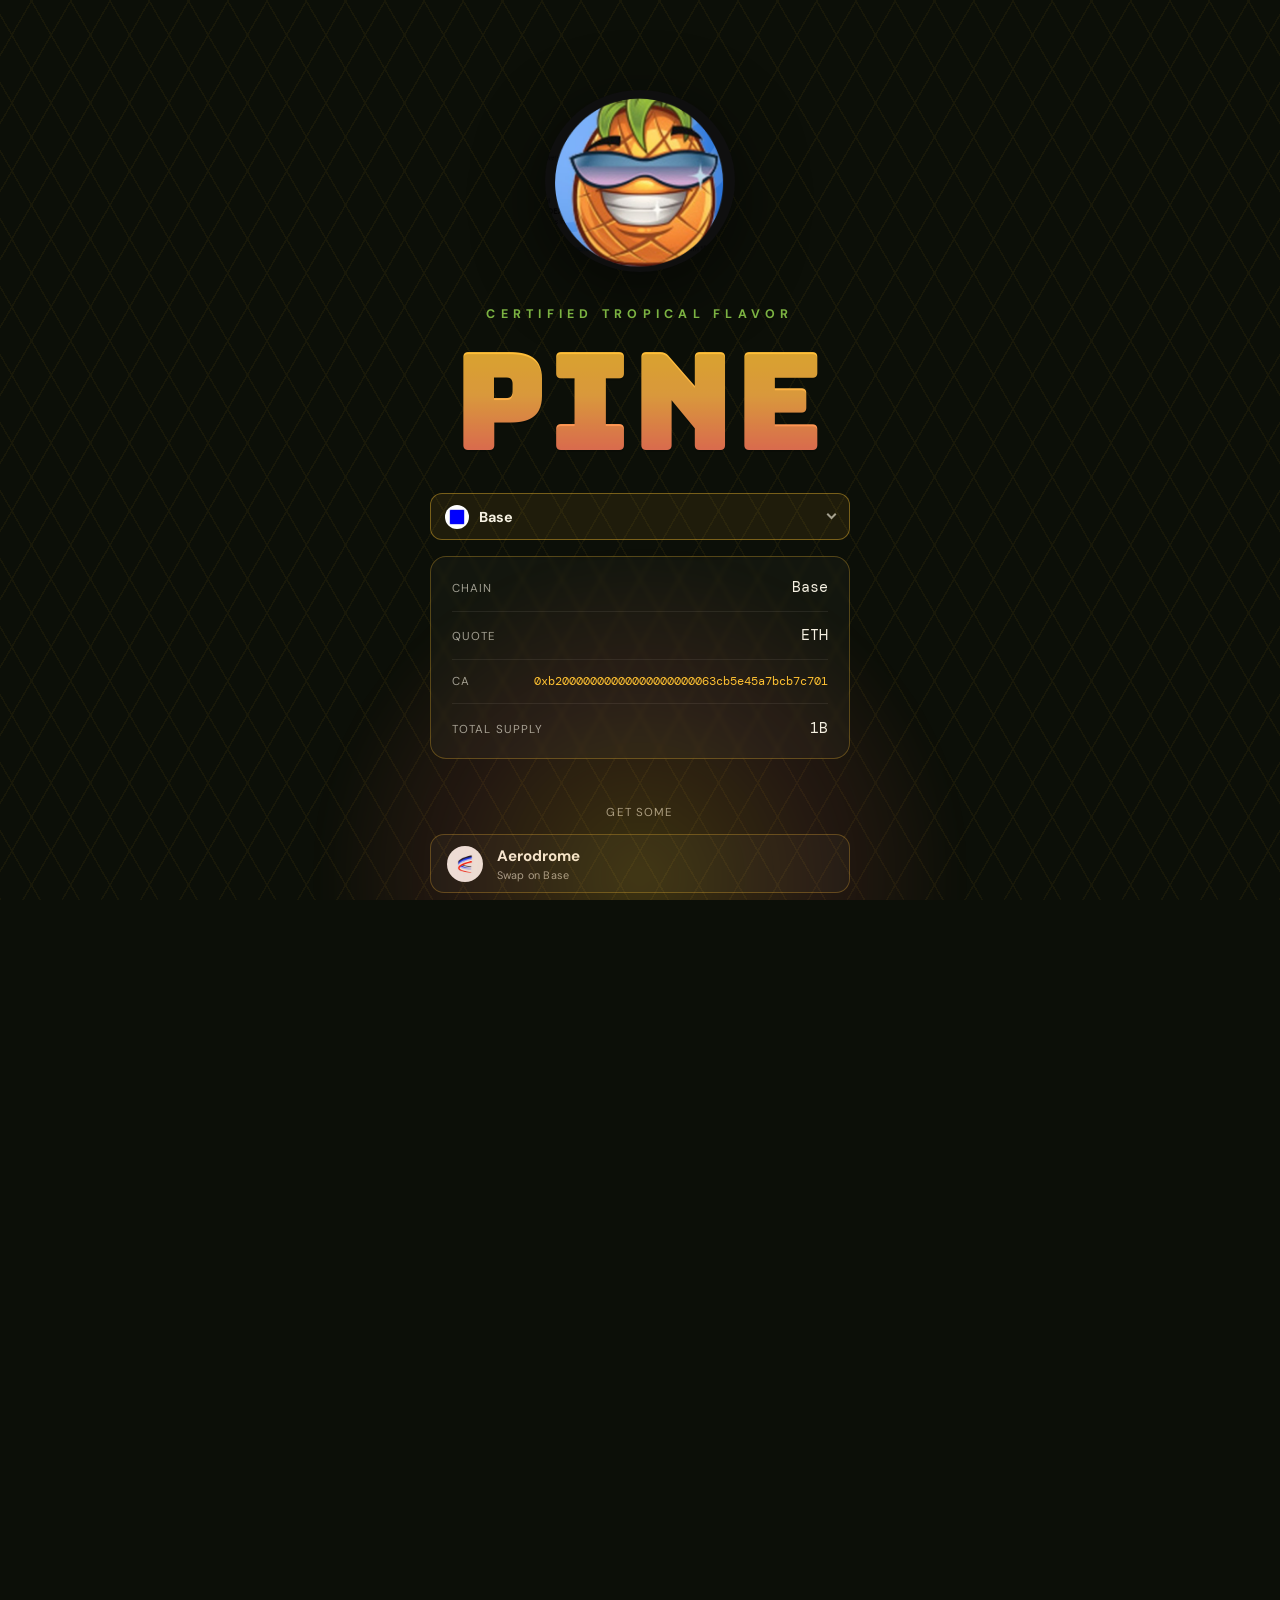
<file: index.html>
<!doctype html>
<html lang="en">
<head>
<meta charset="UTF-8" />
<meta name="viewport" content="width=device-width, initial-scale=1" />
<title>PINE</title>
<meta name="description" content="Pine mode: on." />
<link rel="icon" type="image/png" href="/favicon.png?v=2" />
<meta name="virtual-protocol-site-verification" content="03efa932c1103073885b5abf8538da6e" />
<meta property="og:title" content="PINE" />
<meta property="og:description" content="Pine mode: on." />
<meta property="og:image" content="/og.png" />
<meta property="og:type" content="website" />
<meta name="theme-color" content="#0c0f08" />

<link rel="preconnect" href="https://fonts.googleapis.com">
<link rel="preconnect" href="https://fonts.gstatic.com" crossorigin>
<link href="https://fonts.googleapis.com/css2?family=Bungee&family=DM+Mono:wght@400;500&family=DM+Sans:ital,opsz,wght@0,9..40,400;0,9..40,500;0,9..40,700;1,9..40,400&display=swap" rel="stylesheet">

<link rel="stylesheet" href="/css/styles.css" />

<audio id="pineAudio" src="/pine-theme.mp3" loop preload="none"></audio>

<script>
  window.va = window.va || function () { (window.vaq = window.vaq || []).push(arguments); };
</script>
<script defer src="https://cdn.vercel-insights.com/v1/script.js"></script>
</head>
<body>
  <main>
    <div class="glow"></div>
    <img class="mascota" src="/favicon.png" alt="Just a pineapple with sunglasses. What else?" />
    <p class="eyebrow">Certified tropical flavor</p>
    <h1>PINE</h1>

    <div class="chain-select" id="chainSelect">
      <div class="chain-trigger" onclick="toggleChainList()">
        <img id="chainTriggerIcon" src="" alt="" />
        <span id="chainTriggerName"></span>
        <span class="chain-chevron"></span>
      </div>
      <div class="chain-list" id="chainList"></div>
    </div>

    <div class="info-card" id="infoCard"></div>
    <span class="copy-hint" id="copyHint"></span>

    <div class="buy-section">
      <p class="buy-eyebrow">Get some</p>
      <div class="buy-buttons" id="buyButtons"></div>
    </div>

    <div class="estado off" id="estado" onclick="toggleModo()"><span class="punto"></span> <span id="estadoTexto">Pine mode: off</span></div>

    <div class="social-section">
      <p class="buy-eyebrow">Share the juice</p>
      <div class="share-buttons">
        <a class="share-btn" href="https://twitter.com/intent/tweet?text=%24PINE%20%F0%9F%8D%8D&url=https%3A%2F%2Fpine-six-alpha.vercel.app%2F" target="_blank" rel="noopener noreferrer">
          <img src="/img/social/x.png" alt="X" />
          <span>X</span>
        </a>
        <a class="share-btn" href="https://t.me/share/url?url=https%3A%2F%2Fpine-six-alpha.vercel.app%2F&text=%24PINE%20%F0%9F%8D%8D" target="_blank" rel="noopener noreferrer">
          <img src="/img/social/telegram.png" alt="Telegram" />
          <span>Telegram</span>
        </a>
        <a class="share-btn" href="https://warpcast.com/~/compose?text=%24PINE%20%F0%9F%8D%8D&embeds[]=https%3A%2F%2Fpine-six-alpha.vercel.app%2F" target="_blank" rel="noopener noreferrer">
          <img src="/img/social/farcaster.png" alt="Farcaster" />
          <span>Farcaster</span>
        </a>
      </div>
    </div>

    <div class="roadmap-section">
      <p class="buy-eyebrow">Roadmap</p>
      <div class="roadmap-list">
        <div class="roadmap-item done"><span class="roadmap-mark">✓</span><span class="roadmap-text">Pineapple</span></div>
        <div class="roadmap-item done"><span class="roadmap-mark">✓</span><span class="roadmap-text">Pineapple wearing sunglasses</span></div>
        <div class="roadmap-item done"><span class="roadmap-mark">✓</span><span class="roadmap-text">Website that plays synthwave</span></div>
        <div class="roadmap-item done"><span class="roadmap-mark">✓</span><span class="roadmap-text">Deploy on three different chains for no reason</span></div>
        <div class="roadmap-item pending"><span class="roadmap-mark"></span><span class="roadmap-text">Discover utility (maybe)</span></div>
        <div class="roadmap-item pending"><span class="roadmap-mark"></span><span class="roadmap-text">Buy a Lambo</span></div>
        <div class="roadmap-item pending"><span class="roadmap-mark"></span><span class="roadmap-text">Learn to parallel park</span></div>
        <div class="roadmap-item pending"><span class="roadmap-mark"></span><span class="roadmap-text">File a noise complaint against the neighbors</span></div>
        <div class="roadmap-item pending"><span class="roadmap-mark"></span><span class="roadmap-text">Cataract surgery (so we can finally read the chart)</span></div>
        <div class="roadmap-item pending"><span class="roadmap-mark"></span><span class="roadmap-text">Pineapple (again)</span></div>
      </div>
    </div>
  </main>

  <footer>
    <div class="footer-links">
    made with pineapple juice 🍍 · 
      <a href="https://x.com/jordigon1" target="_blank" rel="noopener noreferrer"><img src="/img/social/x.png" alt="X" /></a>
      <a href="https://farcaster.xyz/rdb" target="_blank" rel="noopener noreferrer"><img src="/img/social/farcaster.png" alt="Farcaster" /></a>
    </div>
  </footer>

  <script defer src="/js/data.js"></script>
  <script defer src="/js/app.js"></script>
</body>
</html>
</file>
<file: css/styles.css>
:root{
  --bg: #0c0f08;
  --bg-soft: #14180d;
  --gold: #ffc233;
  --leaf: #7cb342;
  --coral: #ff6f61;
  --cream: #f5f0e1;
  --cream-dim: rgba(245,240,225,0.62);
}

*{ box-sizing: border-box; }

html,body{
  margin:0;
  padding:0;
  height:100%;
  background: var(--bg);
  color: var(--cream);
  font-family: 'DM Sans', sans-serif;
  overflow-x: hidden;
}

/* textura sutil tipo piel de piña, de fondo */
body::before{
  content:"";
  position: fixed;
  inset: 0;
  z-index: 0;
  pointer-events: none;
  opacity: 0.05;
  background-image:
    repeating-linear-gradient(60deg, var(--gold) 0px, var(--gold) 1.5px, transparent 1.5px, transparent 34px),
    repeating-linear-gradient(-60deg, var(--gold) 0px, var(--gold) 1.5px, transparent 1.5px, transparent 34px);
}

main{
  position: relative;
  z-index: 1;
  display: flex;
  flex-direction: column;
  align-items: center;
  text-align: center;
  padding: 10vh 6vw 5vh;
}

.glow{
  position: absolute;
  top: 50%;
  left: 50%;
  width: min(70vw, 640px);
  height: min(70vw, 640px);
  transform: translate(-50%, -55%);
  background: radial-gradient(circle, rgba(255,194,51,0.20) 0%, rgba(255,111,97,0.10) 40%, transparent 72%);
  filter: blur(10px);
  z-index: 0;
  pointer-events: none;
}

.mascota{
  position: relative;
  width: clamp(120px, 22vw, 190px);
  height: auto;
  border-radius: 50%;
  margin-bottom: 2.1rem;
  animation: flotar 6s ease-in-out infinite;
  filter: drop-shadow(0 18px 34px rgba(0,0,0,0.55));
}

@keyframes flotar{
  0%, 100% { transform: translateY(0) rotate(-2deg); }
  50% { transform: translateY(-14px) rotate(2deg); }
}

.eyebrow{
  position: relative;
  font-family: 'DM Sans', sans-serif;
  font-weight: 700;
  font-size: 0.78rem;
  letter-spacing: 0.42em;
  text-transform: uppercase;
  color: var(--leaf);
  margin: 0 0 1.1rem;
}

h1{
  position: relative;
  font-family: 'Bungee', sans-serif;
  font-weight: 400;
  font-size: clamp(3.4rem, 13vw, 8.5rem);
  line-height: 0.92;
  margin: 0;
  letter-spacing: 0.01em;
  background: linear-gradient(180deg, var(--gold) 0%, #ffb347 45%, var(--coral) 100%);
  -webkit-background-clip: text;
  background-clip: text;
  color: transparent;
  text-shadow: 0 2px 0 rgba(0,0,0,0.15);
}

.chain-select{
  position: relative;
  width: min(90vw, 420px);
  margin-top: 1.8rem;
}

.chain-trigger{
  display: flex;
  align-items: center;
  gap: 0.6rem;
  padding: 0.65rem 0.9rem;
  border: 1px solid rgba(255,194,51,0.4);
  border-radius: 12px;
  background: rgba(255,194,51,0.08);
  cursor: pointer;
  user-select: none;
  transition: all 0.2s ease;
}

.chain-trigger:hover{
  border-color: rgba(255,194,51,0.6);
}

.chain-trigger img{
  width: 24px;
  height: 24px;
  border-radius: 50%;
  object-fit: cover;
  flex-shrink: 0;
}

.chain-trigger span{
  flex: 1;
  text-align: left;
  font-family: 'DM Sans', sans-serif;
  font-weight: 700;
  font-size: 0.9rem;
  color: var(--cream);
}

.chain-trigger span.chain-chevron{
  flex: none;
  width: 7px;
  height: 7px;
  border: solid var(--cream-dim);
  border-width: 0 2px 2px 0;
  transform: rotate(45deg);
  transition: transform 0.2s ease;
  margin-top: -4px;
}

.chain-select.open .chain-trigger span.chain-chevron{
  transform: rotate(225deg);
  margin-top: 2px;
}

.chain-list{
  display: none;
  position: absolute;
  top: calc(100% + 6px);
  left: 0;
  right: 0;
  border: 1px solid rgba(245,240,225,0.14);
  border-radius: 12px;
  background: var(--bg-soft);
  overflow: hidden;
  z-index: 20;
  box-shadow: 0 12px 28px rgba(0,0,0,0.4);
}

.chain-select.open .chain-list{
  display: block;
}

.chain-option{
  display: flex;
  align-items: center;
  gap: 0.6rem;
  padding: 0.65rem 0.9rem;
  cursor: pointer;
  border-bottom: 1px solid rgba(245,240,225,0.06);
  transition: background 0.15s ease;
}

.chain-option:last-child{ border-bottom: none; }

.chain-option:hover{
  background: rgba(245,240,225,0.05);
}

.chain-option.active{
  background: rgba(255,194,51,0.08);
}

.chain-option img{
  width: 22px;
  height: 22px;
  border-radius: 50%;
  object-fit: cover;
  flex-shrink: 0;
}

.chain-option span{
  font-family: 'DM Sans', sans-serif;
  font-weight: 600;
  font-size: 0.88rem;
  color: var(--cream);
}

.info-card{
  position: relative;
  width: min(90vw, 420px);
  margin: 1rem 0 0;
  padding: 0.4rem 1.3rem;
  border: 1px solid rgba(255,194,51,0.28);
  border-radius: 16px;
  background: rgba(245,240,225,0.03);
  backdrop-filter: blur(2px);
}

.info-row{
  display: flex;
  align-items: baseline;
  justify-content: space-between;
  gap: 1rem;
  padding: 0.85rem 0;
  border-bottom: 1px solid rgba(245,240,225,0.08);
}

.info-row:last-child{ border-bottom: none; }

.info-label{
  font-size: 0.72rem;
  letter-spacing: 0.1em;
  text-transform: uppercase;
  color: var(--cream-dim);
  white-space: nowrap;
}

.info-value{
  font-family: 'DM Mono', ui-monospace, SFMono-Regular, Menlo, Consolas, monospace;
  font-size: 0.92rem;
  color: var(--cream);
  text-align: right;
  overflow-wrap: anywhere;
}

.info-value.address{
  font-size: 0.74rem;
  color: var(--gold);
  cursor: pointer;
  transition: color 0.15s ease;
}

.info-value.address:hover{
  color: var(--coral);
}

.copy-hint{
  display: block;
  margin-top: 0.9rem;
  font-size: 0.68rem;
  letter-spacing: 0.05em;
  color: var(--cream-dim);
}

.buy-section{
  width: min(90vw, 420px);
  margin-top: 2rem;
}

.buy-eyebrow{
  font-size: 0.72rem;
  letter-spacing: 0.1em;
  text-transform: uppercase;
  color: var(--cream-dim);
  margin: 0 0 0.9rem;
}

.buy-buttons{
  display: flex;
  flex-direction: column;
  gap: 0.7rem;
}

.buy-btn{
  display: flex;
  align-items: center;
  gap: 0.85rem;
  padding: 0.65rem 1rem;
  border: 1px solid rgba(255,194,51,0.28);
  border-radius: 14px;
  background: rgba(245,240,225,0.03);
  text-decoration: none;
  transition: all 0.2s ease;
}

.buy-btn:hover{
  border-color: rgba(255,194,51,0.6);
  background: rgba(245,240,225,0.06);
  transform: translateY(-2px);
}

.buy-btn img{
  width: 36px;
  height: 36px;
  border-radius: 50%;
  object-fit: cover;
  flex-shrink: 0;
}

.buy-btn .buy-text{
  display: flex;
  flex-direction: column;
  gap: 0.1rem;
  text-align: left;
}

.buy-btn .buy-name{
  font-weight: 700;
  font-size: 0.95rem;
  color: var(--cream);
}

.buy-btn .buy-sub{
  font-size: 0.68rem;
  color: var(--cream-dim);
  letter-spacing: 0.02em;
}

.buy-btn.disabled{
  opacity: 0.45;
  cursor: not-allowed;
  pointer-events: none;
  filter: grayscale(0.7);
}

.buy-btn.disabled .buy-name{
  color: var(--cream-dim);
}

.buy-btn.disabled .buy-sub{
  color: var(--coral);
  font-weight: 700;
  letter-spacing: 0.04em;
}

.roadmap-section{
  width: min(90vw, 420px);
  margin-top: 2.4rem;
}

.roadmap-list{
  display: flex;
  flex-direction: column;
  gap: 0;
  border: 1px solid rgba(255,194,51,0.28);
  border-radius: 16px;
  background: rgba(245,240,225,0.03);
  overflow: hidden;
}

.roadmap-item{
  display: flex;
  align-items: center;
  gap: 0.8rem;
  padding: 0.75rem 1.1rem;
  border-bottom: 1px solid rgba(245,240,225,0.08);
  text-align: left;
}

.roadmap-item:last-child{ border-bottom: none; }

.roadmap-mark{
  flex-shrink: 0;
  width: 22px;
  height: 22px;
  border-radius: 50%;
  display: flex;
  align-items: center;
  justify-content: center;
  font-size: 0.7rem;
  font-weight: 700;
}

.roadmap-item.done .roadmap-mark{
  background: rgba(124,179,66,0.15);
  color: var(--leaf);
  border: 1px solid rgba(124,179,66,0.4);
}

.roadmap-item.pending .roadmap-mark{
  background: rgba(255,194,51,0.1);
  color: var(--gold);
  border: 1px solid rgba(255,194,51,0.35);
}

.roadmap-item.pending .roadmap-mark::after{
  content: "";
  width: 8px;
  height: 8px;
  border-radius: 50%;
  border: 1.5px solid var(--gold);
}

.roadmap-text{
  font-size: 0.85rem;
  color: var(--cream);
}

.roadmap-item.done .roadmap-text{
  color: var(--cream-dim);
  text-decoration: line-through;
  text-decoration-color: rgba(245,240,225,0.3);
}

.estado{
  position: relative;
  margin-top: 1.6rem;
  cursor: pointer;
  user-select: none;
  transition: all 0.2s ease;
  display: inline-flex;
  align-items: center;
  gap: 0.55rem;
  padding: 0.6rem 1.1rem;
  border: 1px solid rgba(124,179,66,0.4);
  border-radius: 999px;
  background: rgba(124,179,66,0.08);
  font-size: 0.85rem;
  letter-spacing: 0.03em;
  color: var(--leaf);
}

.social-section{
  width: min(90vw, 420px);
  margin-top: 2rem;
}

.share-buttons{
  display: flex;
  gap: 0.6rem;
}

.share-btn{
  flex: 1;
  display: flex;
  flex-direction: column;
  align-items: center;
  gap: 0.4rem;
  padding: 0.7rem 0.5rem;
  border: 1px solid rgba(255,194,51,0.28);
  border-radius: 14px;
  background: rgba(245,240,225,0.03);
  text-decoration: none;
  transition: all 0.2s ease;
}

.share-btn:hover{
  border-color: rgba(255,194,51,0.6);
  background: rgba(245,240,225,0.06);
  transform: translateY(-2px);
}

.share-btn img{
  width: 30px;
  height: 30px;
  border-radius: 50%;
  object-fit: cover;
}

.share-btn span{
  font-size: 0.68rem;
  font-weight: 700;
  color: var(--cream-dim);
}

.estado .punto{
  width: 8px;
  height: 8px;
  border-radius: 50%;
  background: var(--leaf);
  box-shadow: 0 0 0 0 rgba(124,179,66,0.6);
  animation: pulso 2s infinite;
}

@keyframes pulso{
  0% { box-shadow: 0 0 0 0 rgba(124,179,66,0.55); }
  70% { box-shadow: 0 0 0 9px rgba(124,179,66,0); }
  100% { box-shadow: 0 0 0 0 rgba(124,179,66,0); }
}

.estado:active{
  transform: scale(0.95);
}

.estado.off{
  border-color: rgba(255,77,77,0.45);
  background: rgba(255,77,77,0.08);
  color: #ff6b6b;
}

.estado.off .punto{
  background: #ff4d4d;
  animation: none;
  box-shadow: none;
}

footer{
  position: relative;
  z-index: 1;
  padding: 0.8rem;
  text-align: center;
  font-size: 0.82rem;
  letter-spacing: 0.06em;
  color: rgba(245,240,225,0.35);
}

.footer-links{
  display: flex;
  justify-content: center;
  gap: 0.9rem;
  margin-bottom: 0.6rem;
}

.footer-links img{
  width: 16px;
  height: 16px;
  border-radius: 50%;
  opacity: 0.4;
  filter: grayscale(1);
  transition: all 0.2s ease;
}

.footer-links a:hover img{
  opacity: 1;
  filter: grayscale(0);
  transform: translateY(-1px);
}

@media (prefers-reduced-motion: reduce){
  .mascota{ animation: none; }
  .estado .punto{ animation: none; }
}
</file>
